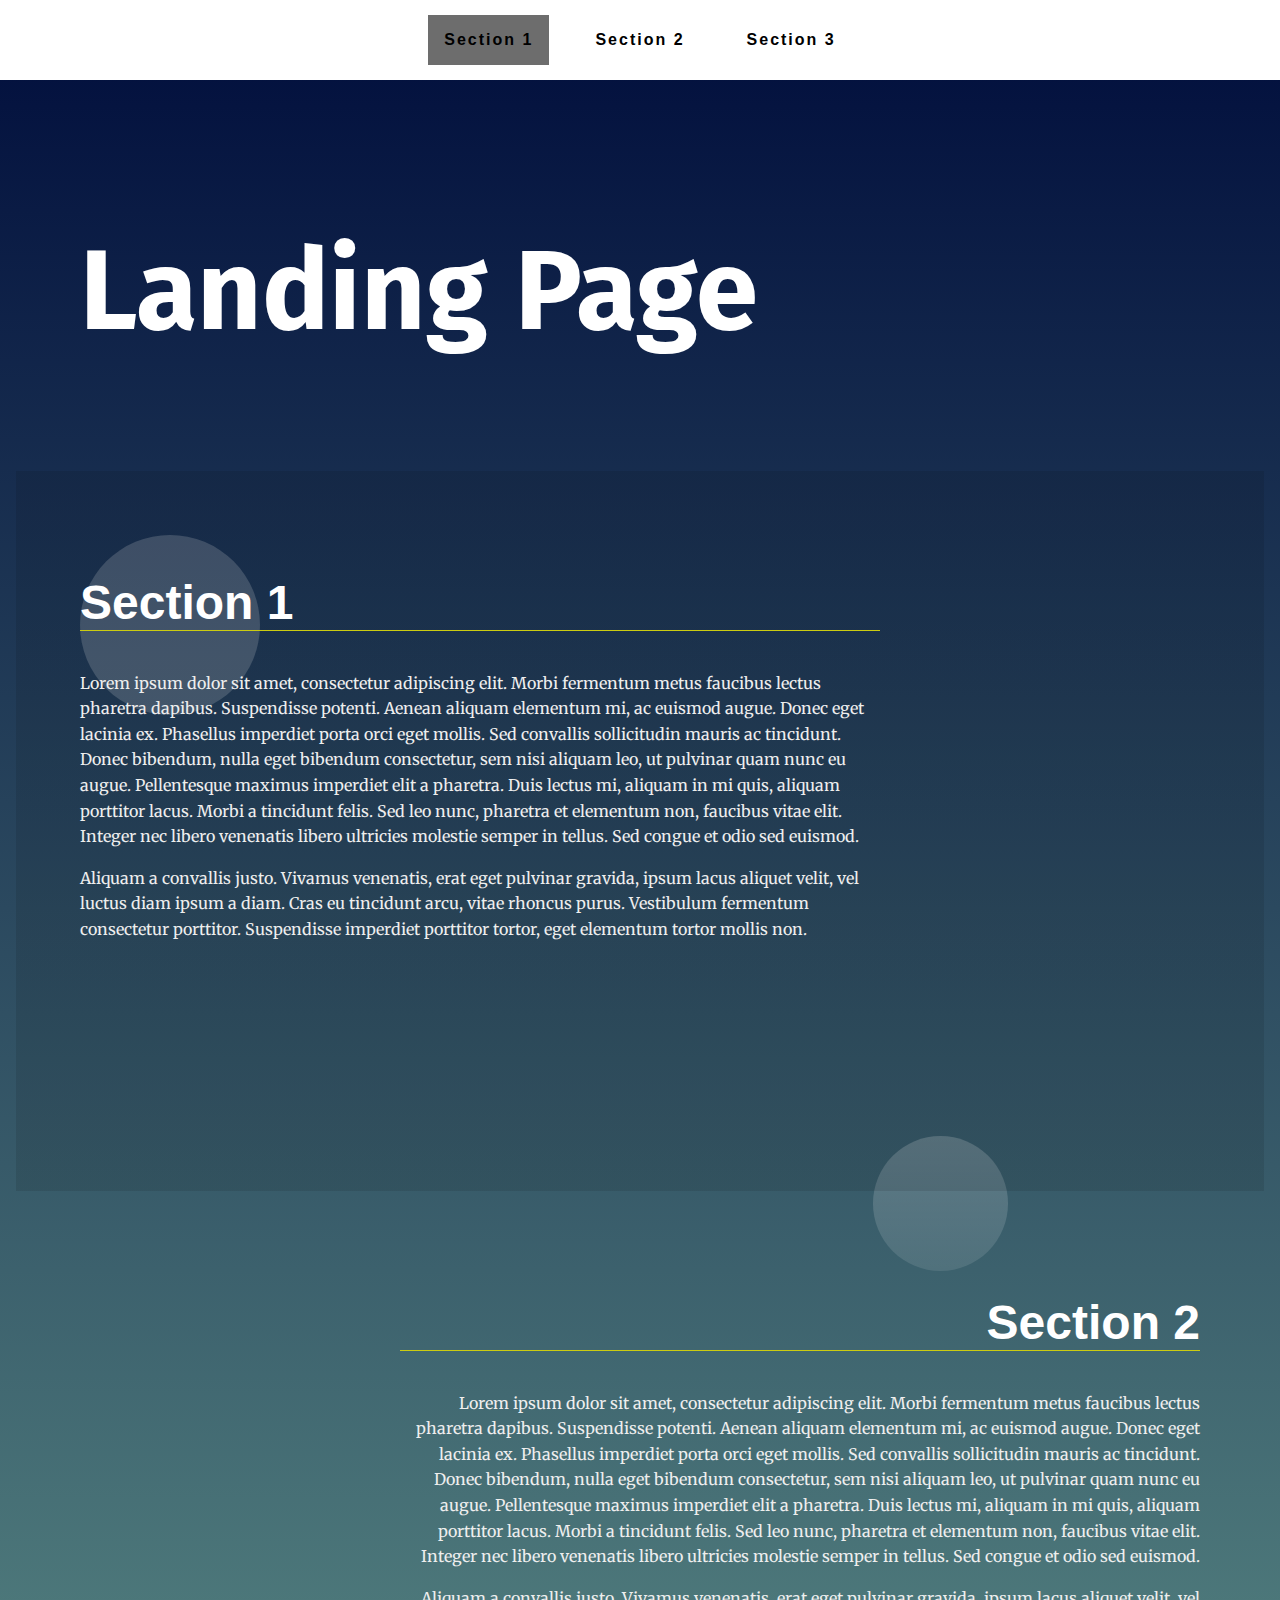
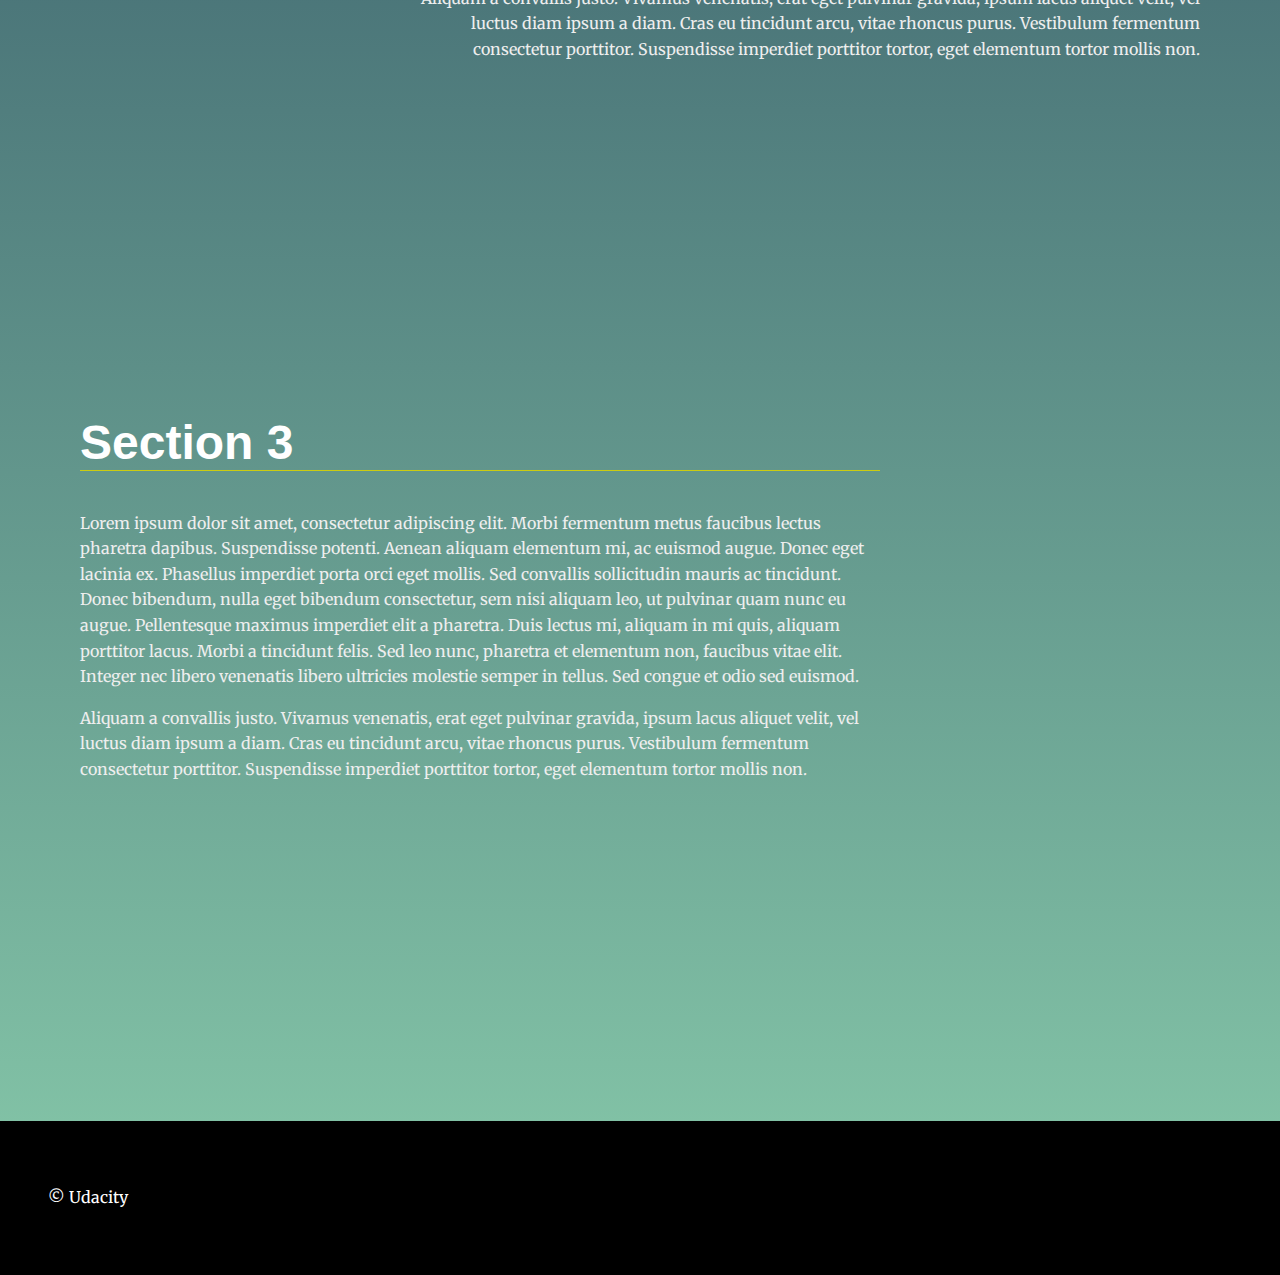
<file: index.html>
<!DOCTYPE html>
<html lang="en">
<head>
  <meta charset="UTF-8">
  <meta name="viewport" content="width=device-width, initial-scale=1.0">
  <meta http-equiv="X-UA-Compatible" content="ie=edge">
  <title>Manipulating the DOM</title>
  <!-- Load Google Fonts -->
  <link href="https://fonts.googleapis.com/css?family=Fira+Sans:900|Merriweather&display=swap" rel="stylesheet">  <!-- Load Styles -->
  <link href="css/styles.css" rel="stylesheet">
</head>
<body>
  <!-- HTML Follows BEM naming conventions 
  IDs are only used for sections to connect menu achors to sections -->
  <header class="page__header">
    <nav class="navbar__menu">
      <!-- Navigation starts as empty UL that will be populated with JS -->
      <ul id="navbar__list"></ul>
    </nav>
  </header>
  <main>
    <header class="main__hero">
      <h1>Landing Page </h1>
    </header>
    <!-- Each Section has an ID (used for the anchor) and 
    a data attribute that will populate the li node.
    Adding more sections will automatically populate nav.
    The first section is set to active class by default -->
    <section id="section1" data-nav="Section 1" class="your-active-class">
      <div class="landing__container">
        <h2>Section 1</h2>
        <p>Lorem ipsum dolor sit amet, consectetur adipiscing elit. Morbi fermentum metus faucibus lectus pharetra dapibus. Suspendisse potenti. Aenean aliquam elementum mi, ac euismod augue. Donec eget lacinia ex. Phasellus imperdiet porta orci eget mollis. Sed convallis sollicitudin mauris ac tincidunt. Donec bibendum, nulla eget bibendum consectetur, sem nisi aliquam leo, ut pulvinar quam nunc eu augue. Pellentesque maximus imperdiet elit a pharetra. Duis lectus mi, aliquam in mi quis, aliquam porttitor lacus. Morbi a tincidunt felis. Sed leo nunc, pharetra et elementum non, faucibus vitae elit. Integer nec libero venenatis libero ultricies molestie semper in tellus. Sed congue et odio sed euismod.</p>

        <p>Aliquam a convallis justo. Vivamus venenatis, erat eget pulvinar gravida, ipsum lacus aliquet velit, vel luctus diam ipsum a diam. Cras eu tincidunt arcu, vitae rhoncus purus. Vestibulum fermentum consectetur porttitor. Suspendisse imperdiet porttitor tortor, eget elementum tortor mollis non.</p>
      </div>
    </section>
    <section id="section2" data-nav="Section 2">
      <div class="landing__container">
        <h2>Section 2</h2>
        <p>Lorem ipsum dolor sit amet, consectetur adipiscing elit. Morbi fermentum metus faucibus lectus pharetra dapibus. Suspendisse potenti. Aenean aliquam elementum mi, ac euismod augue. Donec eget lacinia ex. Phasellus imperdiet porta orci eget mollis. Sed convallis sollicitudin mauris ac tincidunt. Donec bibendum, nulla eget bibendum consectetur, sem nisi aliquam leo, ut pulvinar quam nunc eu augue. Pellentesque maximus imperdiet elit a pharetra. Duis lectus mi, aliquam in mi quis, aliquam porttitor lacus. Morbi a tincidunt felis. Sed leo nunc, pharetra et elementum non, faucibus vitae elit. Integer nec libero venenatis libero ultricies molestie semper in tellus. Sed congue et odio sed euismod.</p>

        <p>Aliquam a convallis justo. Vivamus venenatis, erat eget pulvinar gravida, ipsum lacus aliquet velit, vel luctus diam ipsum a diam. Cras eu tincidunt arcu, vitae rhoncus purus. Vestibulum fermentum consectetur porttitor. Suspendisse imperdiet porttitor tortor, eget elementum tortor mollis non.</p>
      </div>
    </section>
    <section id="section3" data-nav="Section 3">
      <div class="landing__container">
        <h2>Section 3</h2>
        <p>Lorem ipsum dolor sit amet, consectetur adipiscing elit. Morbi fermentum metus faucibus lectus pharetra dapibus. Suspendisse potenti. Aenean aliquam elementum mi, ac euismod augue. Donec eget lacinia ex. Phasellus imperdiet porta orci eget mollis. Sed convallis sollicitudin mauris ac tincidunt. Donec bibendum, nulla eget bibendum consectetur, sem nisi aliquam leo, ut pulvinar quam nunc eu augue. Pellentesque maximus imperdiet elit a pharetra. Duis lectus mi, aliquam in mi quis, aliquam porttitor lacus. Morbi a tincidunt felis. Sed leo nunc, pharetra et elementum non, faucibus vitae elit. Integer nec libero venenatis libero ultricies molestie semper in tellus. Sed congue et odio sed euismod.</p>

        <p>Aliquam a convallis justo. Vivamus venenatis, erat eget pulvinar gravida, ipsum lacus aliquet velit, vel luctus diam ipsum a diam. Cras eu tincidunt arcu, vitae rhoncus purus. Vestibulum fermentum consectetur porttitor. Suspendisse imperdiet porttitor tortor, eget elementum tortor mollis non.</p>
      </div>
    </section>
  </main>
  <footer class="page__footer">
    <p>&copy Udacity</p>
  </footer>
    <script src = "js/app.js"></script>

</body>
</html>
</file>
<file: css/styles.css>
/*
 *
 * CSS written based on SMACSS architecture.
 * To learn more, visit: http://smacss.com/
 * 
 * For simplicity, no reset or normalize is added. 
 * To learn more, visit: https://css-tricks.com/reboot-resets-reasoning/
 *
*/


/* ---- Base Rules ---- */
body {
    background: rgb(136,203,171);
    background: linear-gradient(0deg, rgba(136,203,171,1) 0%, rgba(0,13,60,1) 100%);
    margin: 0;
    font-family: 'Merriweather', serif;
    color: #fff;
}


/* Typeography General*/
h1 {
    font-family: 'Fira Sans', sans-serif;
    font-size: 3em;
    margin: 2em 1rem;
}

@media only screen and (min-width: 35em){
    h1 {
        font-size: 7em;
        margin: 2em 4rem 1em;
    }
}

h2 {
    border-bottom: 1px solid #cc1;
    font-family: 'Oxygen', Sans-Serif;
    font-size: 3em;
    color: #fff;
}

p {
    line-height: 1.6em;
    color: #eee;
}

/* ---- Layout Rules ---- */
main {
    margin: 10vh 1em 10vh;
}

.main-hero {
    min-height: 40vh;
    padding-top: 3em;
}

section {
    position: relative;
    min-height: 80vh;
}


/* ---- Module Rules ---- */

/* Navigation Styles*/
nav{
    display: flex;
    justify-content: space-around;
    align-items: center;
    min-height: 8vh;
}
.logo h1{ -webkit-user-select: none;
    -khtml-user-select: none;
    -moz-user-select: none;
    -o-user-select: none;
    user-select: none;
    text-transform: capitalize;
    font-size: 2em;
    margin: 0;
    color: black;
}

.navbar__menu ul {
    display: flex;
    padding-left: 0;
    text-align: right;
    list-style-type: none;
    margin: 0;
    padding: 0;

}

.navbar__menu li {
    font-family: 'Poppins', sans-serif;
    display: inline-block;
    padding: 15px;
    color: black;
}

.navbar__menu .menu__link {
    -webkit-user-select: none;
    -khtml-user-select: none;
    -moz-user-select: none;
    -o-user-select: none;
    user-select: none;
    display: block;
    padding: 1em;
    font-weight: bold;
    text-decoration: none;
    color: #000;
    letter-spacing: 2px;
}

.navbar__menu .menu__link:hover {
    background: #333;
    color: #fff;
    transition: ease 0.3s all;
}

.menu__lines{
    display: none;
    cursor: pointer;
}
.menu__lines div{
    width: 25px;
    height: 3px;
    margin: 5px;
    background-color: #000;
    transition: all 0.4s ease;
}

/*A Compatible Style for Mobile Devices*/
@media screen and (max-width:768px){
    .navbar__list {
        position: absolute;
        right: 0px;
        height: 92vh;
        width: 50%;
        top: 8vh;
        background-color: #fff;
        display: flex;
        flex-direction: column;
        align-items: center;
        transform: translateX(100%);
        transition: transform 0.5s ease-in;
        
    }
    .menu__link {
        opacity: 0;
    }
    .menu__lines {
        display: block;
    }
    
}
.show__menu {
    transform: translateX(0%);
}
.active__menu__lines .line_1{
    transform: rotate(-45deg) translate(-5px,6px) ;
}
.active__menu__lines .line_2{
    opacity: 0;
}
.active__menu__lines .line_3{
    transform: rotate(45deg) translate(-5px,-6px);}


@keyframes menu__items__fade{
    from{
        opacity: 0;
        transform: translateX(50%);
    }
    to{
        opacity: 100;
        transform: translateX(0%);
    }
}

/*End of the Mobile Style*/
/* Header Styles */
.page__header {
    background: #fff;
    position: fixed;
    top: 0;
    width: 100%;
    z-index: 5;
}

/* Footer Styles */
.page__footer {
    background: #000;
    padding: 3em;
    color: #fff;
}

.page__footer p{
    color: #fff;
}


/* ---- Theme Rules ---- */
/* Landing Container Styles */
.landing__container {
    padding: 1em;
    text-align: left;
}

@media only screen and (min-width: 35em){
    .landing__container {
        max-width: 50em;
        padding: 4em;
    }
}

section:nth-of-type(even) .landing__container {
    margin-right: 0;
    margin-left: auto;
    text-align: right; 
}

/* Background Circles */
/* Note that background circles are created with psuedo elements before and after */
/* Circles appear to be random do to use of :nth-of-type psuedo class */
section:nth-of-type(odd) .landing__container::before {
    content: '';
    background: rgba(255, 255, 255, 0.187);
    position: absolute;
    z-index: -5;
    width: 20vh;
    height: 20vh;
    border-radius: 50%;
    opacity: 0;
    transition: ease 0.5s all;
}

section:nth-of-type(even) .landing__container::before {
    content: '';
    background: rgb(255,255,255);
    background: linear-gradient(0deg, rgba(255,255,255,.1) 0%, rgba(255,255,255,.2) 100%);
    position: absolute;
    top: 3em;
    right: 3em;
    z-index: -5;
    width: 10vh;
    height: 10vh;
    border-radius: 50%;
    opacity: 0;
    transition: ease 0.5s all;
}

section:nth-of-type(3n) .landing__container::after {
    content: '';
    background: rgb(255,255,255);
    background: linear-gradient(0deg, rgba(255,255,255,.1) 0%, rgba(255,255,255,.2) 100%);
    position: absolute;
    right: 0;
    bottom: 0;
    z-index: -5;
    width: 10vh;
    height: 10vh;
    border-radius: 50%;
    opacity: 0;
    transition: ease 0.5s all;
}

section:nth-of-type(3n + 1) .landing__container::after {
    content: '';
    background: rgb(255,255,255);
    background: linear-gradient(0deg, rgba(255,255,255,.1) 0%, rgba(255,255,255,.2) 100%);
    position: absolute;
    right: 20vw;
    bottom: -5em;
    z-index: -5;
    width: 15vh;
    height: 15vh;
    border-radius: 50%;
    opacity: 0;
    transition: ease 0.5s all;
}


/* ---- Theme State Rules ---- */
/* Section Active Styles */
/* Note:.active-section class is applied through javascript. You should update the class here and in the index.html to what you set in your javascript file.  */
a.active-link{
    background: rgb(109, 109, 109);
    color: #fff;
    transition: ease 0.5s all;
}
section.active-section {
    background: rgb(0, 0, 0);
    background: linear-gradient(0deg, rgba(0, 0, 0, 0.1) 300%, rgba(0, 0, 0, 0) 700%);
}

section.active-section .landing__container::before {
    opacity: 1;
    animation: rotate 4s linear 0s infinite forwards;
}

section.active-section .landing__container::after {
    opacity: 1;
    animation: rotate 5s linear 0s infinite forwards reverse;
}

/* Section Active Styles Keyframe Animations */
@keyframes rotate {
	from {
		transform: rotate(0deg)
		           translate(-1em)
		           rotate(0deg);
	}
	to {
		transform: rotate(360deg)
		           translate(-1em) 
		           rotate(-360deg);
	}
}
</file>
